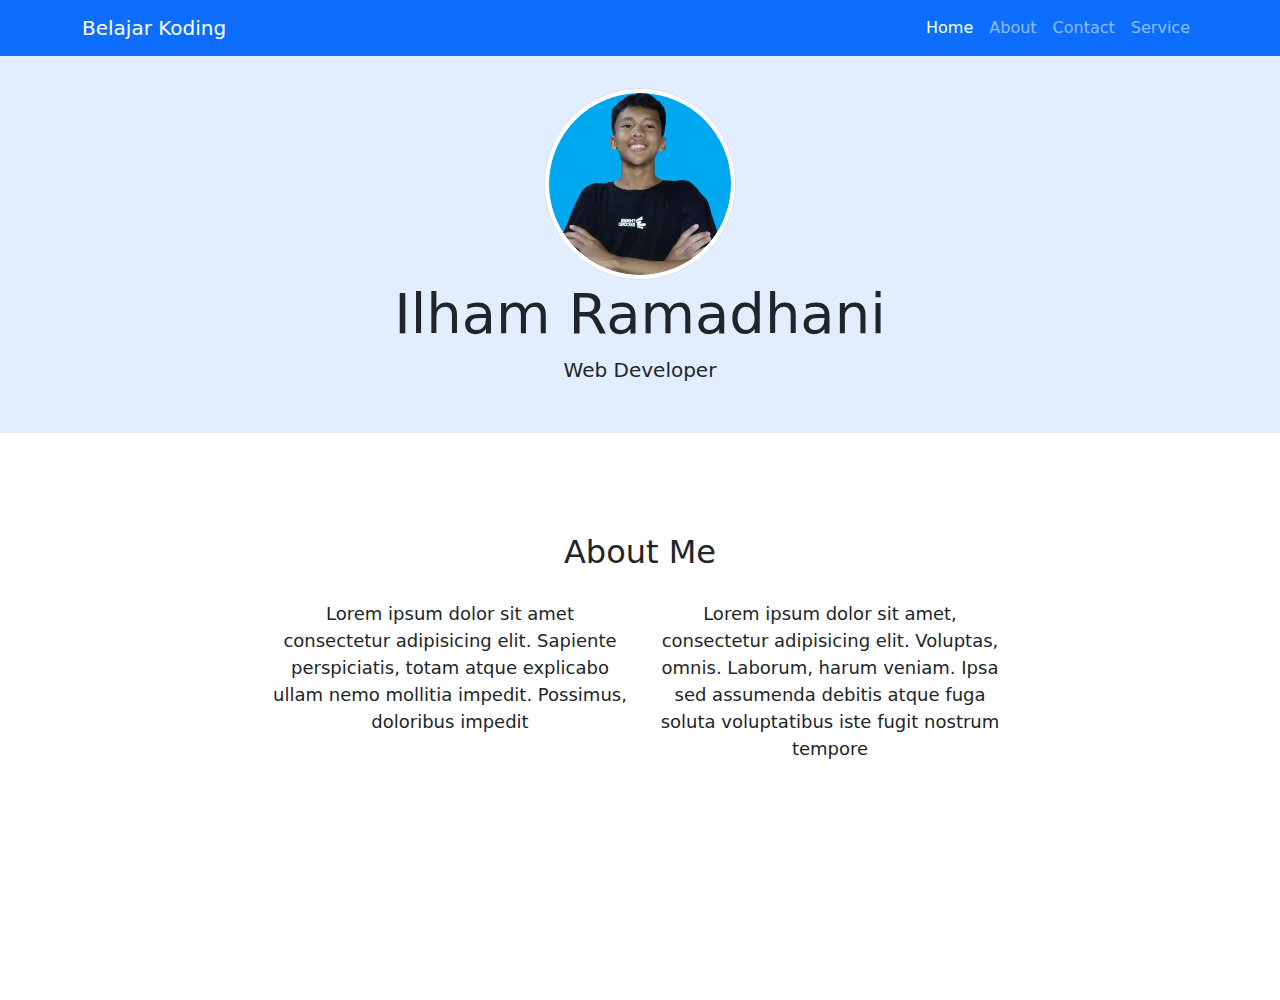
<file: Halaman Profile/Html/index.html>
<!DOCTYPE html>
<html lang="en">

<head>
    <meta charset="UTF-8">
    <meta name="viewport" content="width=device-width, initial-scale=1.0">
    <title>Bootstrap 5</title>
    <link rel="stylesheet" href="../Style/style.css">
    <link href="https://cdn.jsdelivr.net/npm/bootstrap@5.3.3/dist/css/bootstrap.min.css" rel="stylesheet"
        integrity="sha384-QWTKZyjpPEjISv5WaRU9OFeRpok6YctnYmDr5pNlyT2bRjXh0JMhjY6hW+ALEwIH" crossorigin="anonymous">
</head>

<body>

    <!-- Navbar -->
    <nav class="navbar navbar-expand-lg navbar-dark bg-primary">
        <div class="container">
            <a class="navbar-brand" href="#">Belajar Koding</a>
            <button class="navbar-toggler shadow-none" type="button" data-bs-toggle="collapse"
                data-bs-target="#navbarNavAltMarkup" aria-controls="navbarNavAltMarkup" aria-expanded="false"
                aria-label="Toggle navigation">
                <span class="navbar-toggler-icon"></span>
            </button>
            <div class="collapse navbar-collapse" id="navbarNavAltMarkup">
                <div class="navbar-nav ms-auto">
                    <a class="nav-link active" aria-current="page" href="#">Home</a>
                    <a class="nav-link" href="#">About</a>
                    <a class="nav-link" href="#">Contact</a>
                    <a class="nav-link" href="#">Service</a>
                </div>
            </div>
        </div>
    </nav>

    <!-- Jumbotron -->
    <div class="jumbotron text-center">
        <img src="../img/My.png" alt="My Profile" class="img-thumbnail rounded-circle">
        <h1 class="display-4">Ilham Ramadhani</h1>
        <p class="lead">Web Developer</p>
    </div>

    <!-- About -->
    <section id="about" style="margin-top: 100px;">
        <div class="container">
            <div class="row text-center">
                <div class="col">
                    <h2>About Me</h2>
                </div>
            </div>
            <div class="row justify-content-center text-center" style="margin-top: 20px; font-size: 18px;">
                <div class="col-md-4">
                    <p>
                        Lorem ipsum dolor sit amet consectetur adipisicing elit. Sapiente perspiciatis, totam atque
                        explicabo ullam nemo mollitia impedit. Possimus, doloribus impedit
                    </p>
                </div>
                <div class="col-md-4">
                    <p>
                        Lorem ipsum dolor sit amet, consectetur adipisicing elit. Voluptas, omnis. Laborum, harum
                        veniam. Ipsa sed assumenda debitis atque fuga soluta voluptatibus iste fugit nostrum tempore
                    </p>
                </div>
            </div>
        </div>
    </section>

    <script src="https://cdn.jsdelivr.net/npm/bootstrap@5.3.3/dist/js/bootstrap.bundle.min.js"
        integrity="sha384-YvpcrYf0tY3lHB60NNkmXc5s9fDVZLESaAA55NDzOxhy9GkcIdslK1eN7N6jIeHz"
        crossorigin="anonymous"></script>

</body>

</html>
</file>
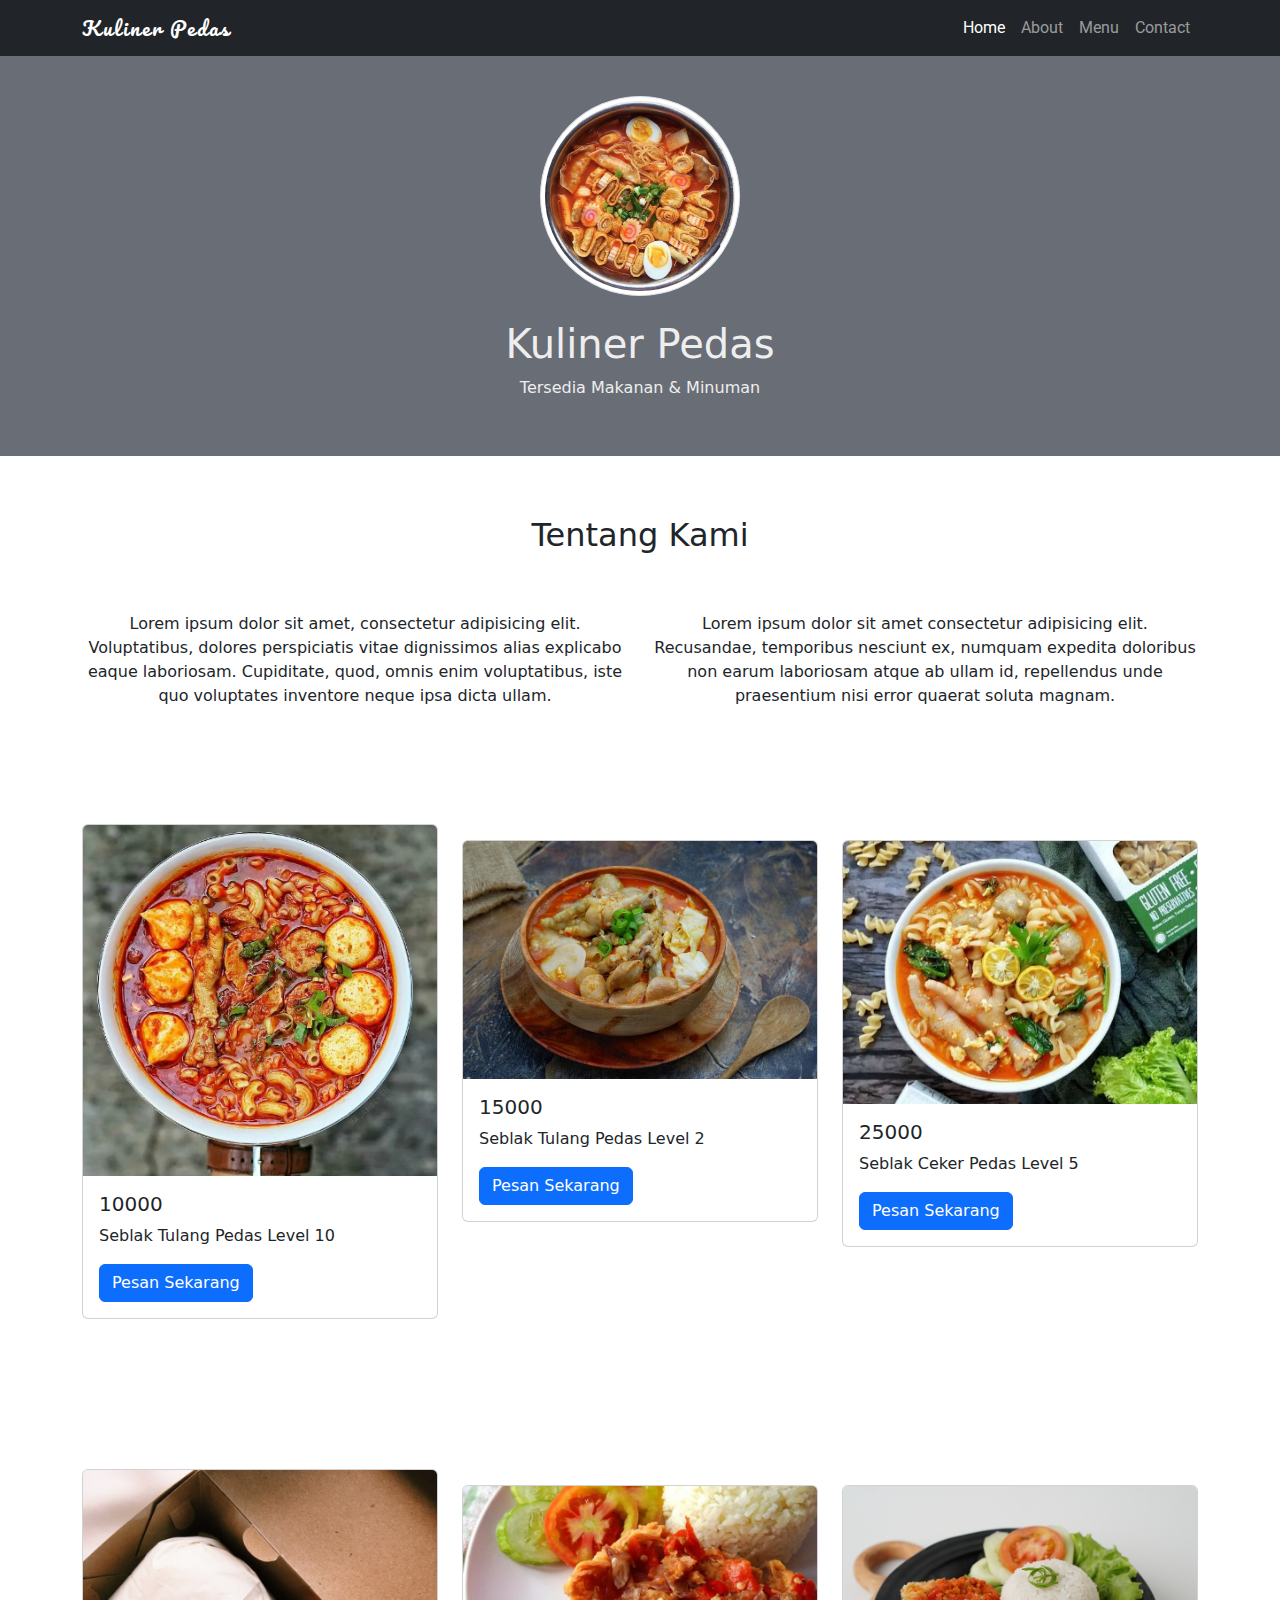
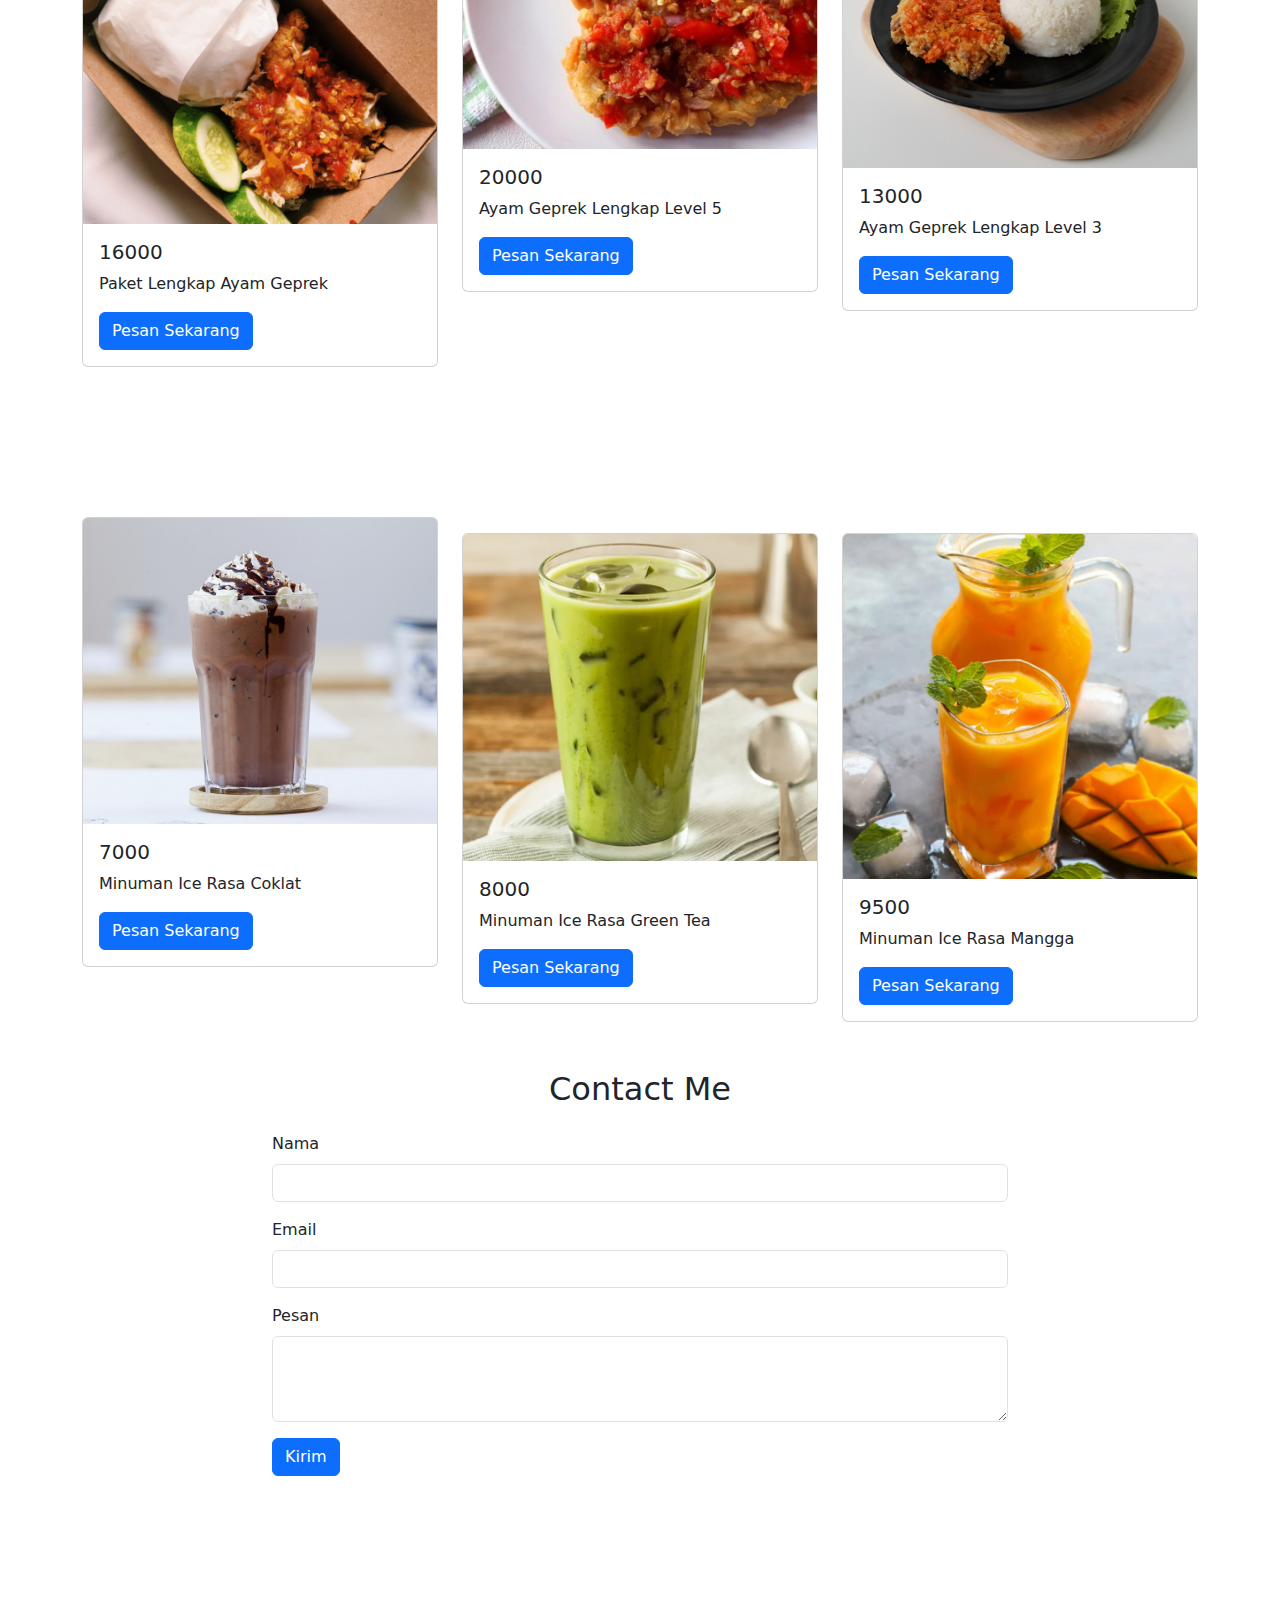
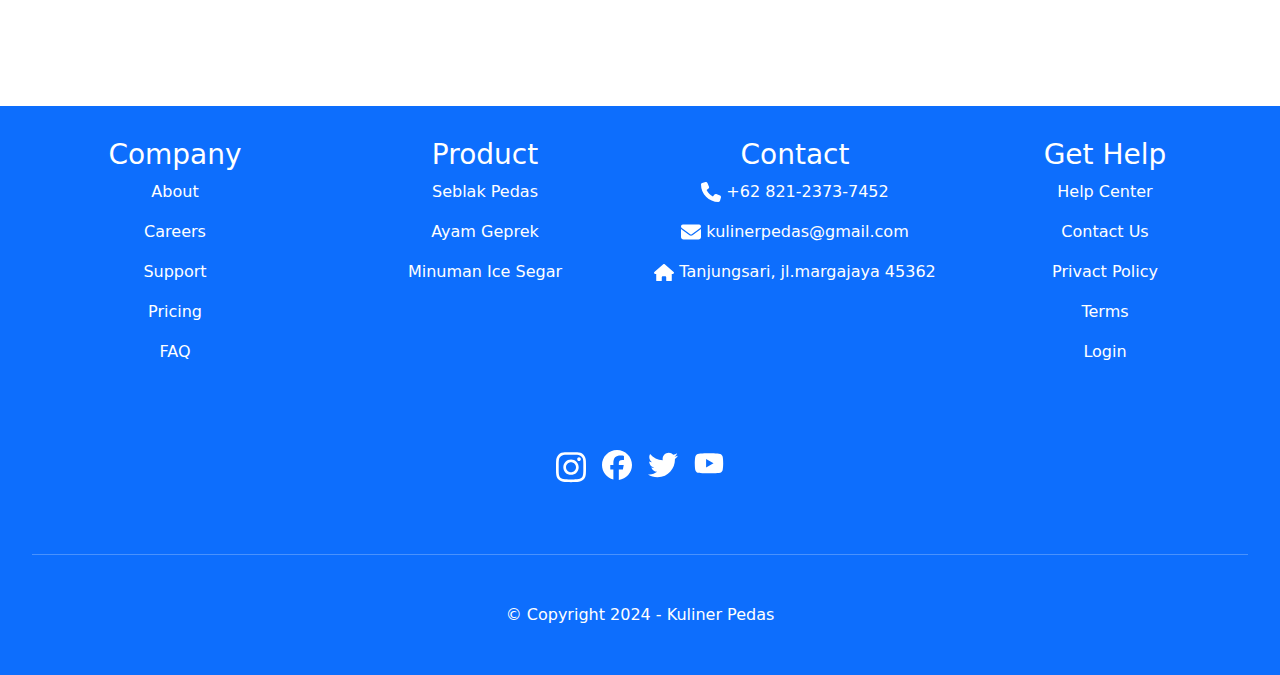
<file: Toko Online/Html/index.html>
<!DOCTYPE html>
<html>

<head>
	<meta charset="utf-8">
	<meta name="viewport" content="width=device-width, initial-scale=1">
	<link rel="stylesheet" type="text/css" href="../Style/style.css">
	<link rel="preconnect" href="https://fonts.googleapis.com">
	<link rel="preconnect" href="https://fonts.gstatic.com" crossorigin>
	<link href="https://fonts.googleapis.com/css2?family=Pacifico&display=swap" rel="stylesheet">
	<link rel="preconnect" href="https://fonts.googleapis.com">
	<link rel="preconnect" href="https://fonts.gstatic.com" crossorigin>
	<link
		href="https://fonts.googleapis.com/css2?family=Roboto:ital,wght@0,100;0,300;0,400;0,500;0,700;0,900;1,100;1,300;1,400;1,500;1,700;1,900&display=swap"
		rel="stylesheet">
	<link href="https://cdn.jsdelivr.net/npm/bootstrap@5.3.3/dist/css/bootstrap.min.css" rel="stylesheet"
		integrity="sha384-QWTKZyjpPEjISv5WaRU9OFeRpok6YctnYmDr5pNlyT2bRjXh0JMhjY6hW+ALEwIH" crossorigin="anonymous">
	<title>Belajar Bootstrap</title>
</head>

<body>


	<!-- Awal Navbar -->
	<nav class="navbar navbar-expand-lg navbar-dark bg-dark">
		<div class="container">
			<a class="navbar-brand" id="judul" href="#">Kuliner Pedas</a>
			<button class="navbar-toggler shadow-none border-0" type="button" data-bs-toggle="collapse"
				data-bs-target="#navbarNav" aria-controls="navbarNav" aria-expanded="false"
				aria-label="Toggle navigation">
				<span class="navbar-toggler-icon"></span>
			</button>
			<div class="collapse navbar-collapse" id="navbarNav">
				<ul class="navbar-nav ms-auto"
					style="font-family: 'Roboto', sans-serif; font-weight: 400; font-style: normal;">
					<li class="nav-item">
						<a class="nav-link active" aria-current="page" href="#">Home</a>
					</li>
					<li class="nav-item">
						<a class="nav-link" href="#about">About</a>
					</li>
					<li class="nav-item">
						<a class="nav-link" href="#menu1">Menu</a>
					</li>
					<li class="nav-item">
						<a class="nav-link" href="#">Contact</a>
					</li>
				</ul>
			</div>
		</div>
	</nav>
	<!-- Akhir Navbar -->

	<!-- Awal Jumbotron -->
	<div class="jumbotron text-center">
		<img src="../img/c1.jpg" alt="Seblak Pedas" class="rounded-circle img-thumbnail mt-2" width="200">
		<h1 class="mt-4">Kuliner Pedas</h1>
		<p>Tersedia Makanan & Minuman</p>
	</div>
	<!-- Akhir Jumbotron -->

	<!-- About Me  -->
	<div class="container" id="about" style="margin-top: 60px;">
		<div class="row text-center">
			<div class="col-md-12">
				<h2>Tentang Kami</h2>
			</div>
		</div>
		<div class="row text-center" style="margin-top: 50px;">
			<div class="col-md-6">
				<p>
					Lorem ipsum dolor sit amet, consectetur adipisicing elit. Voluptatibus, dolores perspiciatis vitae
					dignissimos alias explicabo eaque laboriosam. Cupiditate, quod, omnis enim voluptatibus, iste quo
					voluptates inventore neque ipsa dicta ullam.
				</p>
			</div>
			<div class="col-md-6">
				<p>
					Lorem ipsum dolor sit amet consectetur adipisicing elit. Recusandae, temporibus nesciunt ex, numquam
					expedita doloribus non earum laboriosam atque ab ullam id, repellendus unde praesentium nisi error
					quaerat soluta magnam.
				</p>
			</div>
		</div>
	</div>

	<!-- Awal Menu Makanan -->
	<div class="container" id="menu1" style="margin-top: 100px;">
		<div class="row">
			<div class="col-md-4">
				<div class="card">
					<img src="../img/s1.PNG" class="card-img-top" alt="...">
					<div class="card-body">
						<h5 class="card-title">10000</h5>
						<p class="card-text">Seblak Tulang Pedas Level 10</p>
						<a href="#" class="btn btn-primary">Pesan Sekarang</a>
					</div>
				</div>
			</div>
			<div class="col-md-4 mt-3">
				<div class="card">
					<img src="../img/s2.PNG" class="card-img-top" alt="...">
					<div class="card-body">
						<h5 class="card-title">15000</h5>
						<p class="card-text">Seblak Tulang Pedas Level 2</p>
						<a href="#" class="btn btn-primary">Pesan Sekarang</a>
					</div>
				</div>
			</div>
			<div class="col-md-4 mt-3">
				<div class="card">
					<img src="../img/s3.PNG" class="card-img-top" alt="...">
					<div class="card-body">
						<h5 class="card-title">25000</h5>
						<p class="card-text">Seblak Ceker Pedas Level 5</p>
						<a href="#" class="btn btn-primary">Pesan Sekarang</a>
					</div>
				</div>
			</div>
		</div>
	</div>

	<div class="container" style="margin-top: 150px;">
		<div class="row">
			<div class="col-md-4">
				<div class="card">
					<img src="../img/a2.PNG" class="card-img-top" alt="...">
					<div class="card-body">
						<h5 class="card-title">16000</h5>
						<p class="card-text">Paket Lengkap Ayam Geprek</p>
						<a href="#" class="btn btn-primary">Pesan Sekarang</a>
					</div>
				</div>
			</div>
			<div class="col-md-4 mt-3">
				<div class="card">
					<img src="../img/a1.PNG" class="card-img-top" alt="...">
					<div class="card-body">
						<h5 class="card-title">20000</h5>
						<p class="card-text">Ayam Geprek Lengkap Level 5</p>
						<a href="#" class="btn btn-primary">Pesan Sekarang</a>
					</div>
				</div>
			</div>
			<div class="col-md-4 mt-3">
				<div class="card">
					<img src="../img/a3.PNG" class="card-img-top" alt="...">
					<div class="card-body">
						<h5 class="card-title">13000</h5>
						<p class="card-text">Ayam Geprek Lengkap Level 3</p>
						<a href="#" class="btn btn-primary">Pesan Sekarang</a>
					</div>
				</div>
			</div>
		</div>
	</div>
	<!-- Akhir Menu Makanan -->


	<!-- Awal Menu Minuman -->
	<div class="container" style="margin-top: 150px;">
		<div class="row">
			<div class="col-md-4">
				<div class="card">
					<img src="../img/m1.PNG" class="card-img-top" alt="...">
					<div class="card-body">
						<h5 class="card-title">7000</h5>
						<p class="card-text">Minuman Ice Rasa Coklat</p>
						<a href="#" class="btn btn-primary">Pesan Sekarang</a>
					</div>
				</div>
			</div>
			<div class="col-md-4 mt-3">
				<div class="card">
					<img src="../img/m2.PNG" class="card-img-top" alt="...">
					<div class="card-body">
						<h5 class="card-title">8000</h5>
						<p class="card-text">Minuman Ice Rasa Green Tea</p>
						<a href="#" class="btn btn-primary">Pesan Sekarang</a>
					</div>
				</div>
			</div>
			<div class="col-md-4 mt-3">
				<div class="card">
					<img src="../img/m3.PNG" class="card-img-top" alt="...">
					<div class="card-body">
						<h5 class="card-title">9500</h5>
						<p class="card-text">Minuman Ice Rasa Mangga</p>
						<a href="#" class="btn btn-primary">Pesan Sekarang</a>
					</div>
				</div>
			</div>
		</div>
	</div>
	<!-- Akhir Menu Minuman -->

	<!-- Awal Contact -->
	<section id="contact" class="mt-5">
		<div class="container">
			<div class="row text-center mb-3">
				<div class="col">
					<h2>Contact Me</h2>
				</div>
			</div>
			<div class="row justify-content-center">
				<div class="col-md-8">
					<form>
						<div class="mb-3">
							<label for="name" class="form-label">Nama</label>
							<input type="text" autocomplete="off" class="form-control shadow-none" id="name"
								aria-describedby="emailHelp">
						</div>
						<div class="mb-3">
							<label for="email" class="form-label">Email</label>
							<input type="text" autocomplete="off" class="form-control shadow-none" id="email"
								aria-describedby="emailHelp">
						</div>
						<div class="mb-3">
							<label for="pesan" class="form-label">Pesan</label>
							<textarea class="form-control shadow-none" autocomplete="off" id="pesan"
								rows="3"></textarea>
						</div>
						<button type="submit" class="btn btn-primary">Kirim</button>
					</form>
				</div>
			</div>
		</div>
	</section>
	<!-- Akhir Contact -->

	<!-- Awal Footer -->
	<footer class="text-center bg-primary">
		<div class="row">
			<div class="col-md-3 lead">
				<h3 class="text-white">Company</h3>
				<p class="fs-6"><a href="#">About</a></p>
				<p class="fs-6"><a href="#">Careers</a></p>
				<p class="fs-6"><a href="#">Support</a></p>
				<p class="fs-6"><a href="#">Pricing</a></p>
				<p class="fs-6"><a href="#">FAQ</a></p>
			</div>
			<div class="col-md-3 lead">
				<h3 class="text-white">Product</h3>
				<p class="fs-6"><a href="#">Seblak Pedas</a></p>
				<p class="fs-6"><a href="#">Ayam Geprek</a></p>
				<p class="fs-6"><a href="#">Minuman Ice Segar</a></p>
			</div>
			<div class="col-md-3 lead">
				<h3 class="text-white">Contact</h3>
				<p class="fs-6"><a href="#"><svg xmlns="http://www.w3.org/2000/svg" style="fill: white; width: 20px;"
							viewBox="0 0 512 512"><!--!Font Awesome Free 6.5.2 by @fontawesome - https://fontawesome.com License - https://fontawesome.com/license/free Copyright 2024 Fonticons, Inc.-->
							<path
								d="M164.9 24.6c-7.7-18.6-28-28.5-47.4-23.2l-88 24C12.1 30.2 0 46 0 64C0 311.4 200.6 512 448 512c18 0 33.8-12.1 38.6-29.5l24-88c5.3-19.4-4.6-39.7-23.2-47.4l-96-40c-16.3-6.8-35.2-2.1-46.3 11.6L304.7 368C234.3 334.7 177.3 277.7 144 207.3L193.3 167c13.7-11.2 18.4-30 11.6-46.3l-40-96z" />
						</svg> +62
						821-2373-7452</a>
				</p>
				<p class="fs-6"><a href="#"><svg xmlns="http://www.w3.org/2000/svg" style="fill: white; width: 20px;"
							viewBox="0 0 512 512"><!--!Font Awesome Free 6.5.2 by @fontawesome - https://fontawesome.com License - https://fontawesome.com/license/free Copyright 2024 Fonticons, Inc.-->
							<path
								d="M48 64C21.5 64 0 85.5 0 112c0 15.1 7.1 29.3 19.2 38.4L236.8 313.6c11.4 8.5 27 8.5 38.4 0L492.8 150.4c12.1-9.1 19.2-23.3 19.2-38.4c0-26.5-21.5-48-48-48H48zM0 176V384c0 35.3 28.7 64 64 64H448c35.3 0 64-28.7 64-64V176L294.4 339.2c-22.8 17.1-54 17.1-76.8 0L0 176z" />
						</svg>
						kulinerpedas@gmail.com</a></p>
				<p class="fs-6"><a href="#"><svg xmlns="http://www.w3.org/2000/svg" style="fill: white; width: 20px;"
							viewBox="0 0 576 512"><!--!Font Awesome Free 6.5.2 by @fontawesome - https://fontawesome.com License - https://fontawesome.com/license/free Copyright 2024 Fonticons, Inc.-->
							<path
								d="M575.8 255.5c0 18-15 32.1-32 32.1h-32l.7 160.2c0 2.7-.2 5.4-.5 8.1V472c0 22.1-17.9 40-40 40H456c-1.1 0-2.2 0-3.3-.1c-1.4 .1-2.8 .1-4.2 .1H416 392c-22.1 0-40-17.9-40-40V448 384c0-17.7-14.3-32-32-32H256c-17.7 0-32 14.3-32 32v64 24c0 22.1-17.9 40-40 40H160 128.1c-1.5 0-3-.1-4.5-.2c-1.2 .1-2.4 .2-3.6 .2H104c-22.1 0-40-17.9-40-40V360c0-.9 0-1.9 .1-2.8V287.6H32c-18 0-32-14-32-32.1c0-9 3-17 10-24L266.4 8c7-7 15-8 22-8s15 2 21 7L564.8 231.5c8 7 12 15 11 24z" />
						</svg> Tanjungsari,
						jl.margajaya 45362</a></p>
			</div>
			<div class="col-md-3 lead">
				<h3 class="text-white">Get Help</h3>
				<p class="fs-6"><a href="#">Help Center</a></p>
				<p class="fs-6"><a href="#">Contact Us</a></p>
				<p class="fs-6"><a href="#">Privact Policy</a></p>
				<p class="fs-6"><a href="#">Terms</a></p>
				<p class="fs-6"><a href="#">Login</a></p>
			</div>
		</div>

		<div class="icon">
			<a href="#">
				<svg xmlns="http://www.w3.org/2000/svg"
					viewBox="0 0 448 512"><!--!Font Awesome Free 6.5.2 by @fontawesome - https://fontawesome.com License - https://fontawesome.com/license/free Copyright 2024 Fonticons, Inc.-->
					<path
						d="M224.1 141c-63.6 0-114.9 51.3-114.9 114.9s51.3 114.9 114.9 114.9S339 319.5 339 255.9 287.7 141 224.1 141zm0 189.6c-41.1 0-74.7-33.5-74.7-74.7s33.5-74.7 74.7-74.7 74.7 33.5 74.7 74.7-33.6 74.7-74.7 74.7zm146.4-194.3c0 14.9-12 26.8-26.8 26.8-14.9 0-26.8-12-26.8-26.8s12-26.8 26.8-26.8 26.8 12 26.8 26.8zm76.1 27.2c-1.7-35.9-9.9-67.7-36.2-93.9-26.2-26.2-58-34.4-93.9-36.2-37-2.1-147.9-2.1-184.9 0-35.8 1.7-67.6 9.9-93.9 36.1s-34.4 58-36.2 93.9c-2.1 37-2.1 147.9 0 184.9 1.7 35.9 9.9 67.7 36.2 93.9s58 34.4 93.9 36.2c37 2.1 147.9 2.1 184.9 0 35.9-1.7 67.7-9.9 93.9-36.2 26.2-26.2 34.4-58 36.2-93.9 2.1-37 2.1-147.8 0-184.8zM398.8 388c-7.8 19.6-22.9 34.7-42.6 42.6-29.5 11.7-99.5 9-132.1 9s-102.7 2.6-132.1-9c-19.6-7.8-34.7-22.9-42.6-42.6-11.7-29.5-9-99.5-9-132.1s-2.6-102.7 9-132.1c7.8-19.6 22.9-34.7 42.6-42.6 29.5-11.7 99.5-9 132.1-9s102.7-2.6 132.1 9c19.6 7.8 34.7 22.9 42.6 42.6 11.7 29.5 9 99.5 9 132.1s2.7 102.7-9 132.1z" />
				</svg>
			</a>
			<a href="#">
				<svg xmlns="http://www.w3.org/2000/svg"
					viewBox="0 0 512 512"><!--!Font Awesome Free 6.5.2 by @fontawesome - https://fontawesome.com License - https://fontawesome.com/license/free Copyright 2024 Fonticons, Inc.-->
					<path
						d="M512 256C512 114.6 397.4 0 256 0S0 114.6 0 256C0 376 82.7 476.8 194.2 504.5V334.2H141.4V256h52.8V222.3c0-87.1 39.4-127.5 125-127.5c16.2 0 44.2 3.2 55.7 6.4V172c-6-.6-16.5-1-29.6-1c-42 0-58.2 15.9-58.2 57.2V256h83.6l-14.4 78.2H287V510.1C413.8 494.8 512 386.9 512 256h0z" />
				</svg>
			</a>
			<a href="#">
				<svg xmlns="http://www.w3.org/2000/svg"
					viewBox="0 0 512 512"><!--!Font Awesome Free 6.5.2 by @fontawesome - https://fontawesome.com License - https://fontawesome.com/license/free Copyright 2024 Fonticons, Inc.-->
					<path
						d="M459.4 151.7c.3 4.5 .3 9.1 .3 13.6 0 138.7-105.6 298.6-298.6 298.6-59.5 0-114.7-17.2-161.1-47.1 8.4 1 16.6 1.3 25.3 1.3 49.1 0 94.2-16.6 130.3-44.8-46.1-1-84.8-31.2-98.1-72.8 6.5 1 13 1.6 19.8 1.6 9.4 0 18.8-1.3 27.6-3.6-48.1-9.7-84.1-52-84.1-103v-1.3c14 7.8 30.2 12.7 47.4 13.3-28.3-18.8-46.8-51-46.8-87.4 0-19.5 5.2-37.4 14.3-53 51.7 63.7 129.3 105.3 216.4 109.8-1.6-7.8-2.6-15.9-2.6-24 0-57.8 46.8-104.9 104.9-104.9 30.2 0 57.5 12.7 76.7 33.1 23.7-4.5 46.5-13.3 66.6-25.3-7.8 24.4-24.4 44.8-46.1 57.8 21.1-2.3 41.6-8.1 60.4-16.2-14.3 20.8-32.2 39.3-52.6 54.3z" />
				</svg>
			</a>
			<a href="#">
				<svg xmlns="http://www.w3.org/2000/svg"
					viewBox="0 0 576 512"><!--!Font Awesome Free 6.5.2 by @fontawesome - https://fontawesome.com License - https://fontawesome.com/license/free Copyright 2024 Fonticons, Inc.-->
					<path
						d="M549.7 124.1c-6.3-23.7-24.8-42.3-48.3-48.6C458.8 64 288 64 288 64S117.2 64 74.6 75.5c-23.5 6.3-42 24.9-48.3 48.6-11.4 42.9-11.4 132.3-11.4 132.3s0 89.4 11.4 132.3c6.3 23.7 24.8 41.5 48.3 47.8C117.2 448 288 448 288 448s170.8 0 213.4-11.5c23.5-6.3 42-24.2 48.3-47.8 11.4-42.9 11.4-132.3 11.4-132.3s0-89.4-11.4-132.3zm-317.5 213.5V175.2l142.7 81.2-142.7 81.2z" />
				</svg>
			</a>
		</div>

		<hr class="text-white">
		<p class="text-white mt-5">© Copyright 2024 - Kuliner Pedas</p>
	</footer>
	<!-- Akhir Footer -->

	<script src="https://cdn.jsdelivr.net/npm/bootstrap@5.3.3/dist/js/bootstrap.bundle.min.js"
		integrity="sha384-YvpcrYf0tY3lHB60NNkmXc5s9fDVZLESaAA55NDzOxhy9GkcIdslK1eN7N6jIeHz"
		crossorigin="anonymous"></script>

</body>

</html>
</file>
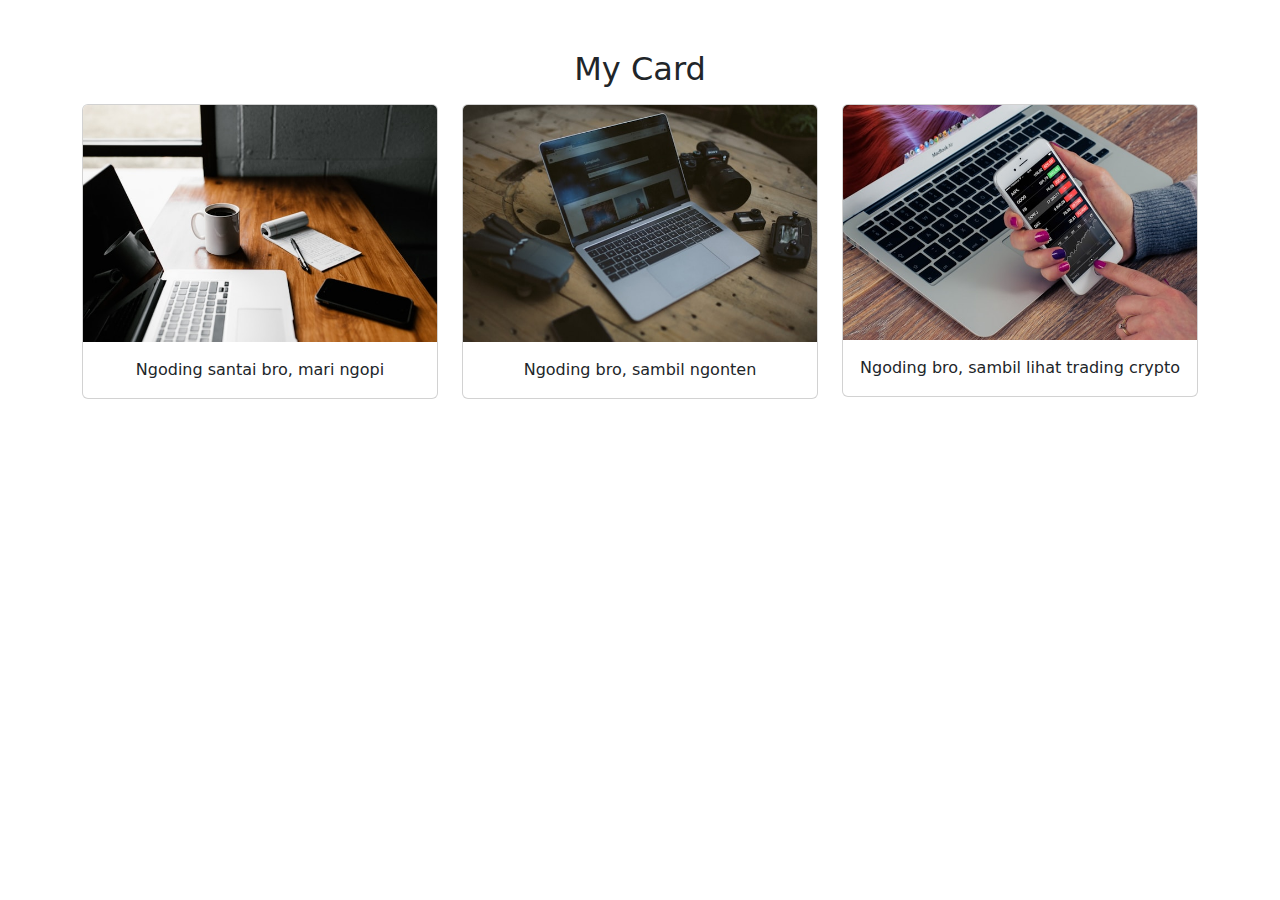
<file: Halaman Profile/Html/card.html>
<!DOCTYPE html>
<html lang="en">

<head>
    <meta charset="UTF-8">
    <meta name="viewport" content="width=device-width, initial-scale=1.0">
    <title>Bootstrap</title>
    <link href="https://cdn.jsdelivr.net/npm/bootstrap@5.3.3/dist/css/bootstrap.min.css" rel="stylesheet"
        integrity="sha384-QWTKZyjpPEjISv5WaRU9OFeRpok6YctnYmDr5pNlyT2bRjXh0JMhjY6hW+ALEwIH" crossorigin="anonymous">
</head>

<body>

    <section id="info" style="margin-top: 50px;">
        <div class="container">
            <div class="row text-center mb-2">
                <div class="col">
                    <h2>My Card</h2>
                </div>
            </div>
            <div class="row text-center">
                <div class="col-md-4 mb-3">
                    <div class="card">
                        <img src="../img/1.jpg" class="card-img-top" alt="...">
                        <div class="card-body">
                            <p class="card-text">Ngoding santai bro, mari ngopi</p>
                        </div>
                    </div>
                </div>
                <div class="col-md-4 mb-3">
                    <div class="card">
                        <img src="../img/2.jpg" class="card-img-top" alt="...">
                        <div class="card-body">
                            <p class="card-text">Ngoding bro, sambil ngonten</p>
                        </div>
                    </div>
                </div>
                <div class="col-md-4 mb-3">
                    <div class="card">
                        <img src="../img/3.jpg" class="card-img-top" alt="...">
                        <div class="card-body">
                            <p class="card-text">Ngoding bro, sambil lihat trading crypto</p>
                        </div>
                    </div>
                </div>
            </div>
        </div>
    </section>

    <script src="https://cdn.jsdelivr.net/npm/bootstrap@5.3.3/dist/js/bootstrap.bundle.min.js"
        integrity="sha384-YvpcrYf0tY3lHB60NNkmXc5s9fDVZLESaAA55NDzOxhy9GkcIdslK1eN7N6jIeHz"
        crossorigin="anonymous"></script>

</body>

</html>
</file>
<file: Halaman Profile/Style/style.css>
.jumbotron {
    padding: 2rem;
    background-color: #e2edff;
}

body {
    height: 1000px;
}
</file>
<file: Toko Online/Style/style.css>
body {
    height: 3000px;
    overflow-x: hidden;
}


nav #judul {
    font-family: "Pacifico", cursive;
    font-weight: 400;
    font-style: normal;
    letter-spacing: 2px;
}

.jumbotron {
    padding: 2rem 1rem;
    background-color: #686D76;
    height: 400px;
}

.jumbotron>* {
    color: #EEEEEE;
}

footer {
    width: 100%;
    padding: 2rem 2rem;
    box-sizing: border-box;
    margin-top: 230px;
}

footer a {
    text-decoration: none;
    color: white;
}

.icon {
    display: flex;
    justify-content: space-evenly;
    width: 200px;
    margin: 70px auto;
}

.icon svg {
    width: 30px;
    fill: white;
}
</file>
